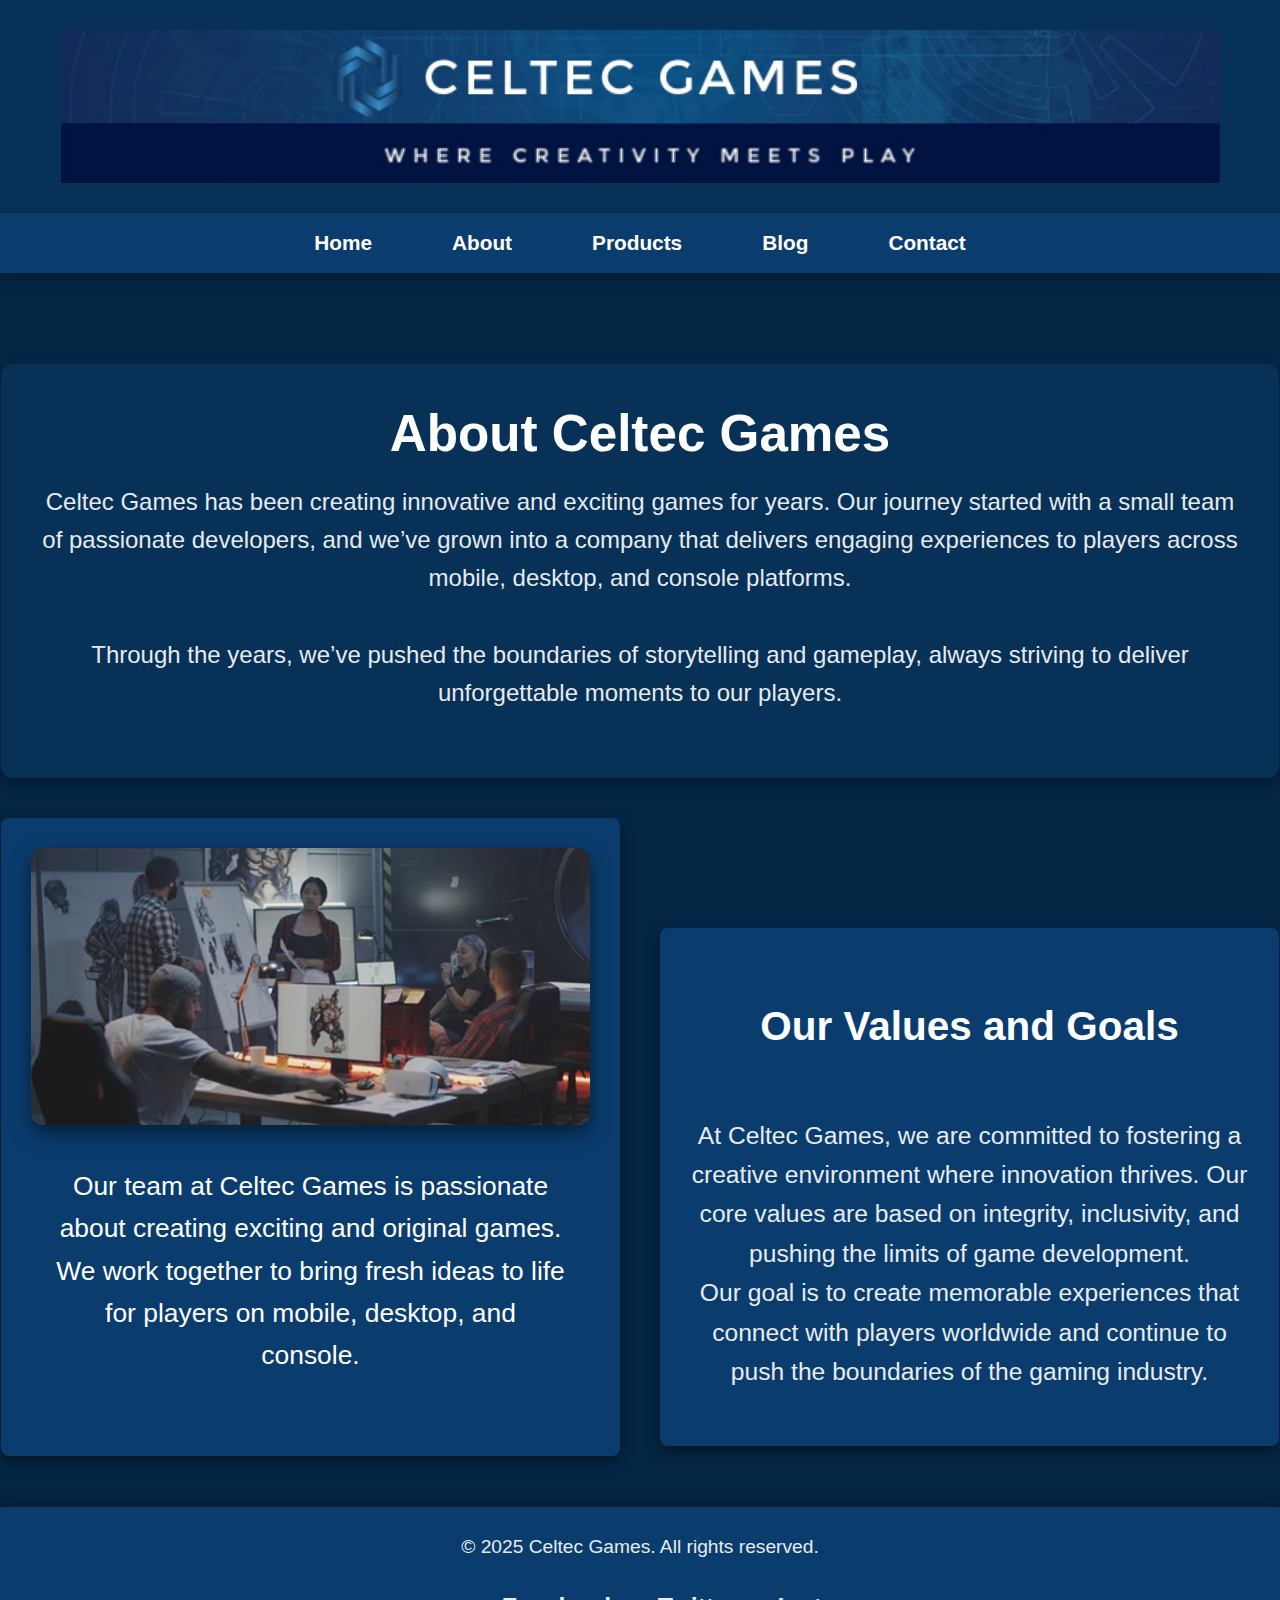
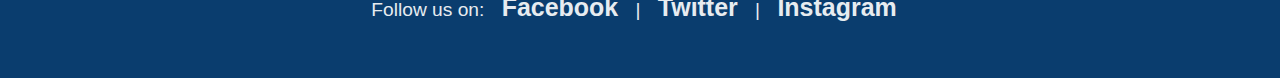
<file: U6_A2/about.htm>
<html>
<head>
    <meta charset="UTF-8">
    <meta name="viewport" content="width=device-width, initial-scale=1.0">
    <meta name="description" content="Learn about Celtec Games, our journey, and our values.">
    <title>About Us - Celtec Games</title>
    <link rel="stylesheet" href="styles.css">
</head>
<body class="about-page">

    <header class="banner">
        <img src="Assets/celtecbanner3.png" alt="Celtec Games Banner">
    </header>

    <nav class="nav-bar">
        <ul>
            <li><a href="index.htm">Home</a></li>
            <li><a href="about.htm" class="active">About</a></li>
            <li><a href="products.htm">Products</a></li>
            <li><a href="blog.htm">Blog</a></li>
            <li><a href="contact.htm">Contact</a></li>
        </ul>
    </nav>

    <div class="container">
        <section class="main-content">
            <h1>About Celtec Games</h1>
            <p>
                Celtec Games has been creating innovative and exciting games for years. Our journey started with a small team of passionate developers, and we’ve grown into a company that delivers engaging experiences to players across mobile, desktop, and console platforms.
                <br><br>
                Through the years, we’ve pushed the boundaries of storytelling and gameplay, always striving to deliver unforgettable moments to our players.
            </p>
        </section>

        <div class="content-wrapper">
            <div class="left-side">
                <div class="image-box">
                    <img src="Assets/celtecworkers3.png" alt="Image of the staff sharing ideas">
					<div class="additional-info2">
					<p>Our team at Celtec Games is passionate about creating exciting and original games. We work together to bring fresh ideas to life for players on mobile, desktop, and console.</p>
                </div>
				</div>
            </div>

            <div class="right-side">
                <div class="additional-info">
                    <h2>Our Values and Goals</h2>
                    <p>
                        At Celtec Games, we are committed to fostering a creative environment where innovation thrives. Our core values are based on integrity, inclusivity, and pushing the limits of game development.
                        <br>
                        Our goal is to create memorable experiences that connect with players worldwide and continue to push the boundaries of the gaming industry.
                    </p>
                </div>
            </div>
        </div>
    </div>

    <footer class="footer">
        <p>&copy; 2025 Celtec Games. All rights reserved.</p>
        <p class="social-links">
            Follow us on:
            <a href="https://www.facebook.com" target="_blank">Facebook</a> |
            <a href="https://www.twitter.com" target="_blank">Twitter</a> |
            <a href="https://www.instagram.com" target="_blank">Instagram</a>
        </p>
    </footer>

</body>
</html>
</file>
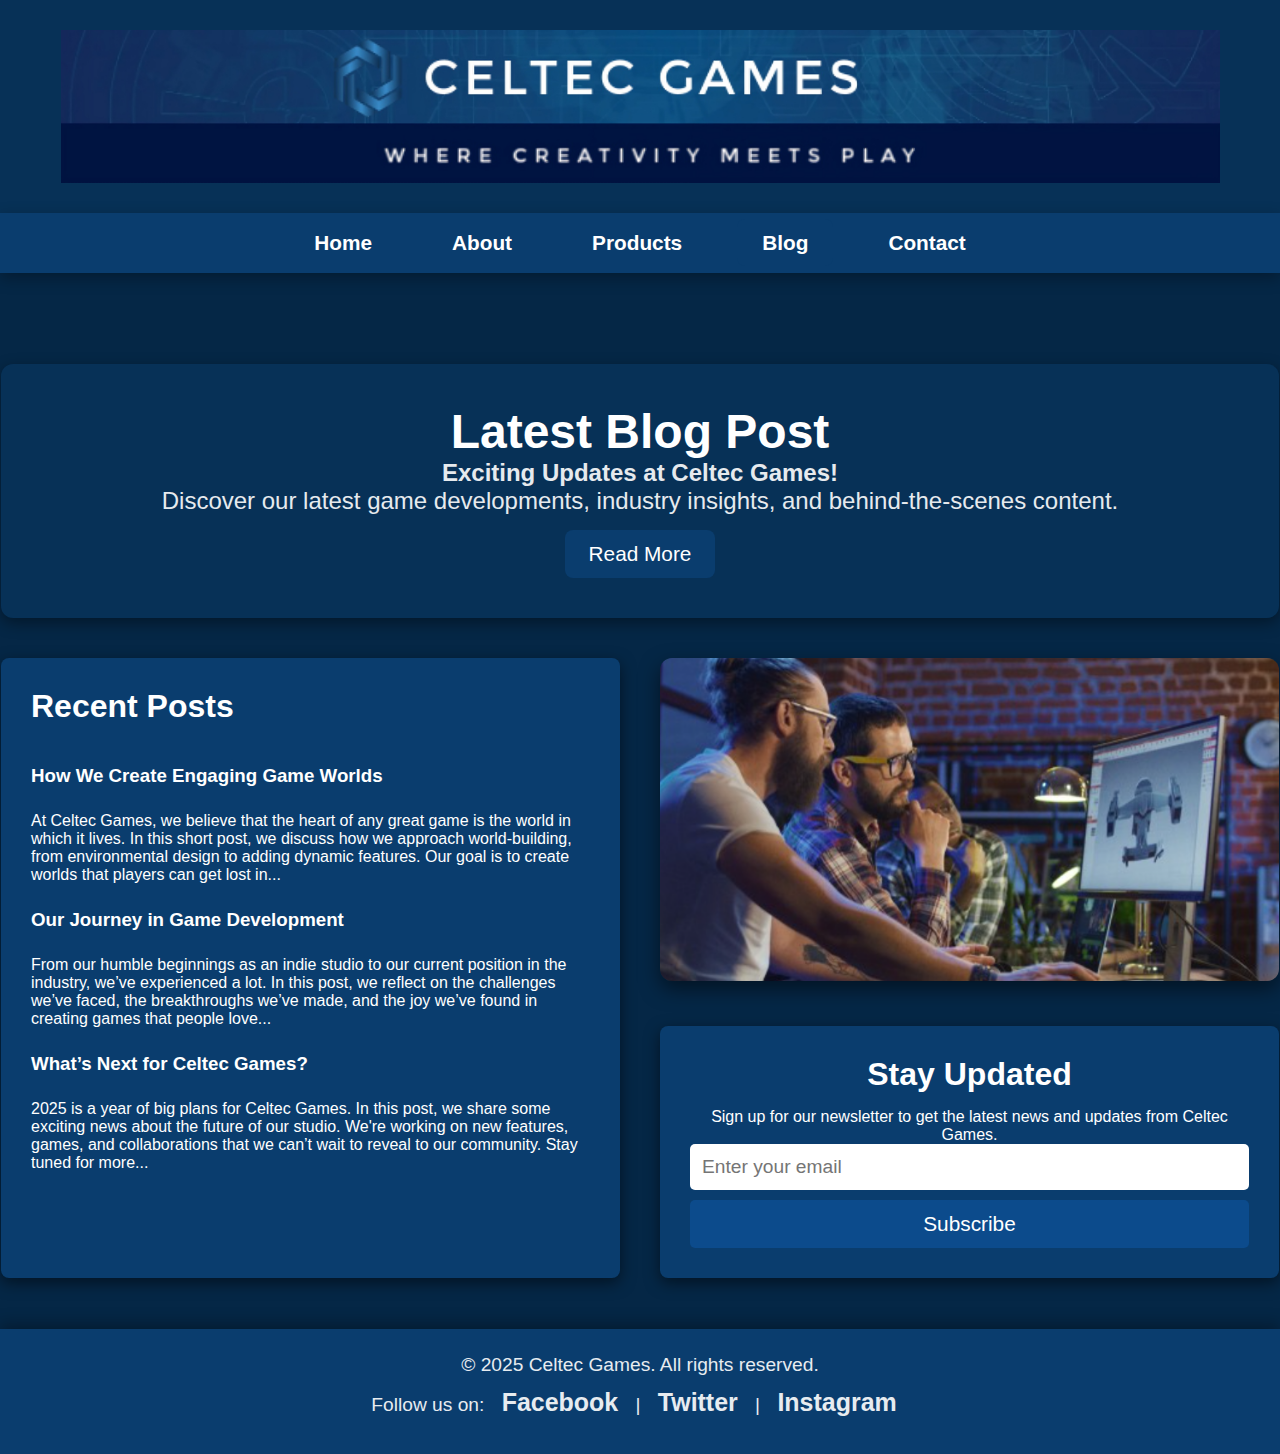
<file: U6_A2/blog.htm>
<html>
<head>
    <meta charset="UTF-8">
    <meta name="viewport" content="width=device-width, initial-scale=1.0">
    <meta name="description" content="Read the latest blog posts and updates from Celtec Games.">
    <title>Blog - Celtec Games</title>
    <link rel="stylesheet" href="styles.css">
</head>
<body class="blog-page">

    <header class="banner">
        <img src="Assets/celtecbanner3.png" alt="Celtec Games Banner">
    </header>

    <nav class="nav-bar">
        <ul>
            <li><a href="index.htm">Home</a></li>
            <li><a href="about.htm">About</a></li>
            <li><a href="products.htm">Products</a></li>
            <li><a href="blog.htm" class="active">Blog</a></li>
            <li><a href="contact.htm">Contact</a></li>
        </ul>
    </nav>

    <div class="container">
        <section class="featured-post">
            <h1>Latest Blog Post</h1>
            <p><strong>Exciting Updates at Celtec Games!</strong></p>
            <p>Discover our latest game developments, industry insights, and behind-the-scenes content.</p>
            <a href="latestblog.html" class="btn">Read More</a>
        </section>

        <div class="content-wrapper">
            <div class="left-side">
                <h2>Recent Posts</h2>
                <h3>How We Create Engaging Game Worlds</h3>
				<p>At Celtec Games, we believe that the heart of any great game is the world in which it lives. In this short post, we discuss how we approach world-building, from environmental design to adding dynamic features. Our goal is to create worlds that players can get lost in...</p>
				<h3>Our Journey in Game Development</h3>
				<p>From our humble beginnings as an indie studio to our current position in the industry, we’ve experienced a lot. In this post, we reflect on the challenges we’ve faced, the breakthroughs we’ve made, and the joy we’ve found in creating games that people love...</p>
				<h3>What’s Next for Celtec Games?</h3>
				<p>2025 is a year of big plans for Celtec Games. In this post, we share some exciting news about the future of our studio. We're working on new features, games, and collaborations that we can’t wait to reveal to our community. Stay tuned for more...</p>
            </div>

            <div class="right-side">
                <div class="image-box">
                    <img src="Assets/celtecworkers2.png" alt="Celtec workers image">
                </div>

                <div class="newsletter-signup">
                    <h2>Stay Updated</h2>
                    <p>Sign up for our newsletter to get the latest news and updates from Celtec Games.</p>
                    <form action="#" method="post">
                        <input type="email" placeholder="Enter your email" required>
                        <button type="submit">Subscribe</button>
                    </form>
                </div>
            </div>
        </div>
    </div>

    <footer class="footer">
        <p>&copy; 2025 Celtec Games. All rights reserved.</p>
        <p class="social-links">
            Follow us on:
            <a href="https://www.facebook.com" target="_blank">Facebook</a> |
            <a href="https://www.twitter.com" target="_blank">Twitter</a> |
            <a href="https://www.instagram.com" target="_blank">Instagram</a>
        </p>
    </footer>

</body>
</html>
</file>
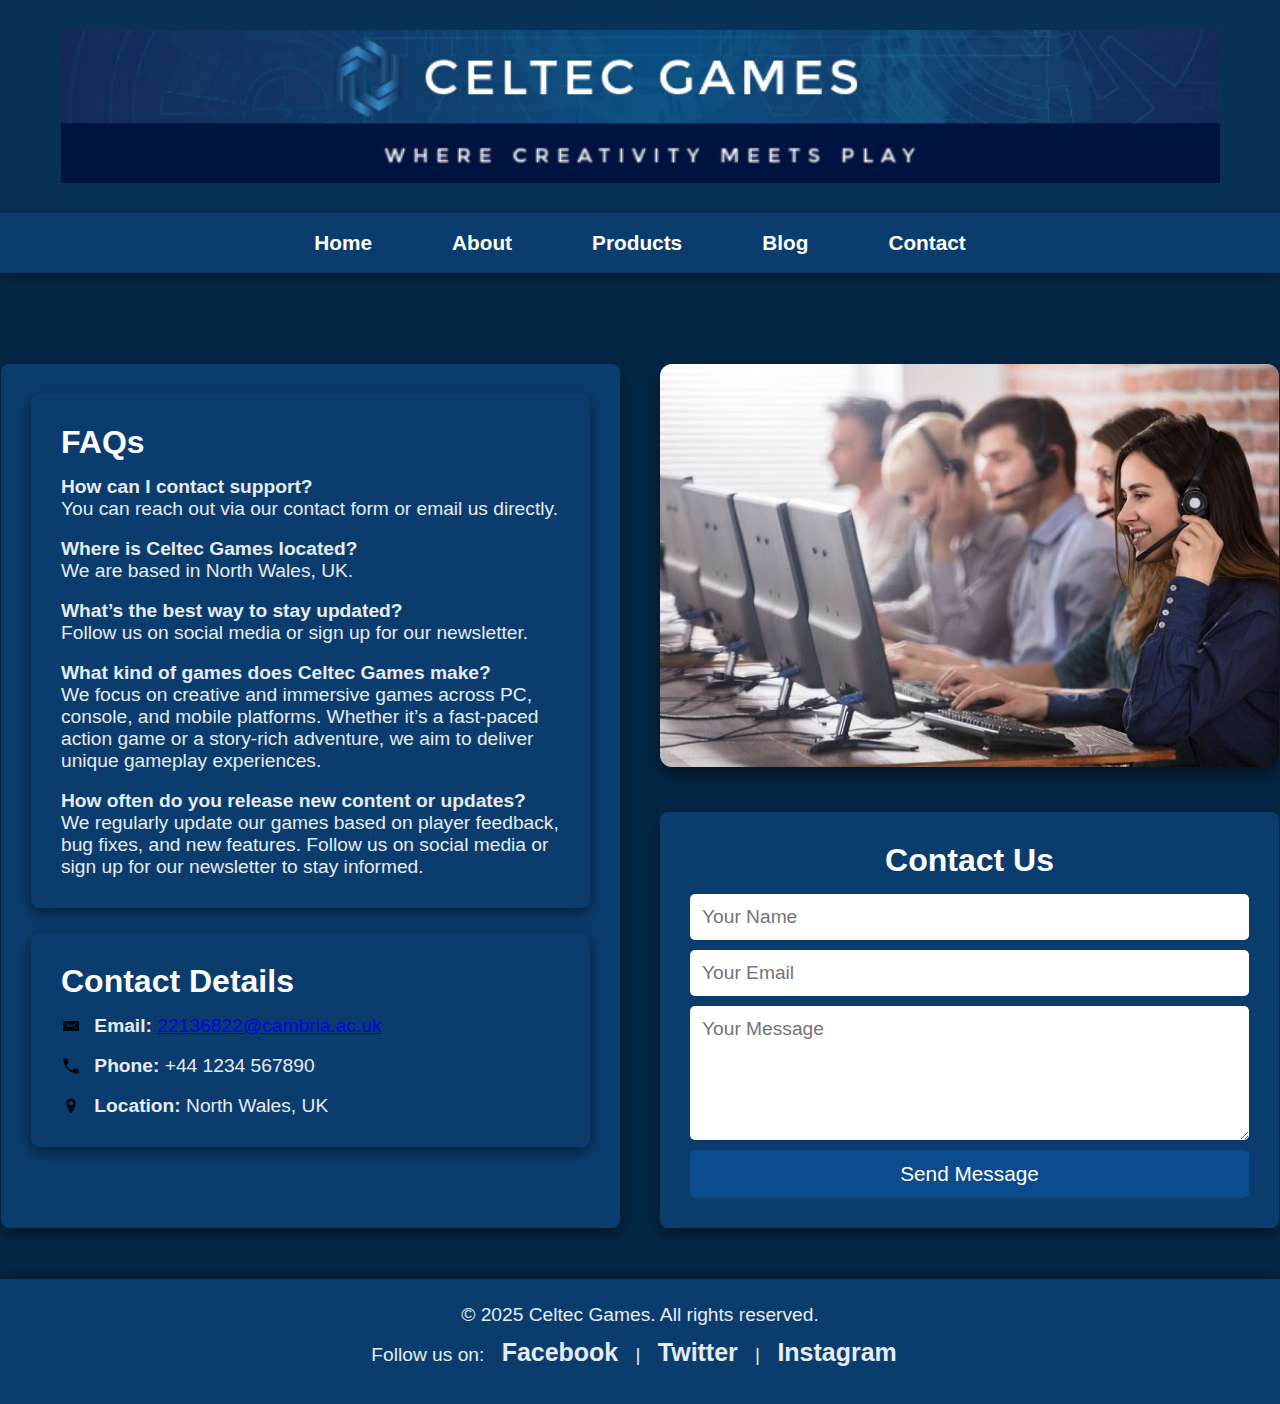
<file: U6_A2/contact.htm>
<html>
<head>
    <meta charset="UTF-8">
    <meta name="viewport" content="width=device-width, initial-scale=1.0">
    <meta name="description" content="Get in touch with Celtec Games. Contact us via email, phone, or our contact form.">
    <title>Contact - Celtec Games</title>
    <link rel="stylesheet" href="styles.css">
</head>
<body class="contact-page">

    <header class="banner">
        <img src="Assets/celtecbanner3.png" alt="Celtec Games Banner">
    </header>

    <nav class="nav-bar">
        <ul>
            <li><a href="index.htm">Home</a></li>
            <li><a href="about.htm">About</a></li>
            <li><a href="products.htm">Products</a></li>
            <li><a href="blog.htm">Blog</a></li>
            <li><a href="contact.htm" class="active">Contact</a></li>
        </ul>
    </nav>

    <div class="container">
        <div class="content-wrapper">

            <div class="left-side">
                <section class="faqs">
                    <h2>FAQs</h2>
                    <p><strong>How can I contact support?</strong></p>
                    <p>You can reach out via our contact form or email us directly.</p>
					<br>
                    <p><strong>Where is Celtec Games located?</strong></p>
                    <p>We are based in North Wales, UK.</p>
					<br>
                    <p><strong>What’s the best way to stay updated?</strong></p>
                    <p>Follow us on social media or sign up for our newsletter.</p>
					<br>
					<p><strong>What kind of games does Celtec Games make?</strong></p>
					<p>We focus on creative and immersive games across PC, console, and mobile platforms. Whether it’s a fast-paced action game or a story-rich adventure, we aim to deliver unique gameplay experiences.</p>
					<br>
					<p><strong>How often do you release new content or updates?</strong></p>
					<p>We regularly update our games based on player feedback, bug fixes, and new features. Follow us on social media or sign up for our newsletter to stay informed.</p>
                </section>

                <section class="contact-info">
                    <h2>Contact Details</h2>
                    <p><img src="Assets/emailicon.png" alt="Email icon"> <strong>Email:</strong> <a href="mailto:support@celtecgames.com">22136822@cambria.ac.uk</a></p>
					<br>
                    <p><img src="Assets/phoneicon.png" alt="Phone icon"> <strong>Phone:</strong> +44 1234 567890</p>
					<br>
                    <p><img src="Assets/locationicon.png" alt="Location icon"> <strong>Location:</strong> North Wales, UK</p>
                </section>
            </div>

            <div class="right-side">
                <div class="image-box">
                    <img src="Assets/celteccustomersupport.png" alt="Customer support image">
                </div>

                <div class="contact-form">
                    <h2>Contact Us</h2>
                    <form action="https://formspree.io/f/xblgpdwg" method="POST">
					<input type="text" name="name" placeholder="Your Name" required>
					<input type="email" name="email" placeholder="Your Email" required>
					<textarea name="message" placeholder="Your Message" rows="5" required></textarea>
					<button type="submit">Send Message</button>
					</form>
                </div>
            </div>
        </div>
    </div>

    <footer class="footer">
        <p>&copy; 2025 Celtec Games. All rights reserved.</p>
        <p class="social-links">
            Follow us on:
            <a href="https://www.facebook.com" target="_blank">Facebook</a> |
            <a href="https://www.twitter.com" target="_blank">Twitter</a> |
            <a href="https://www.instagram.com" target="_blank">Instagram</a>
        </p>
    </footer>

</body>
</html>
</file>
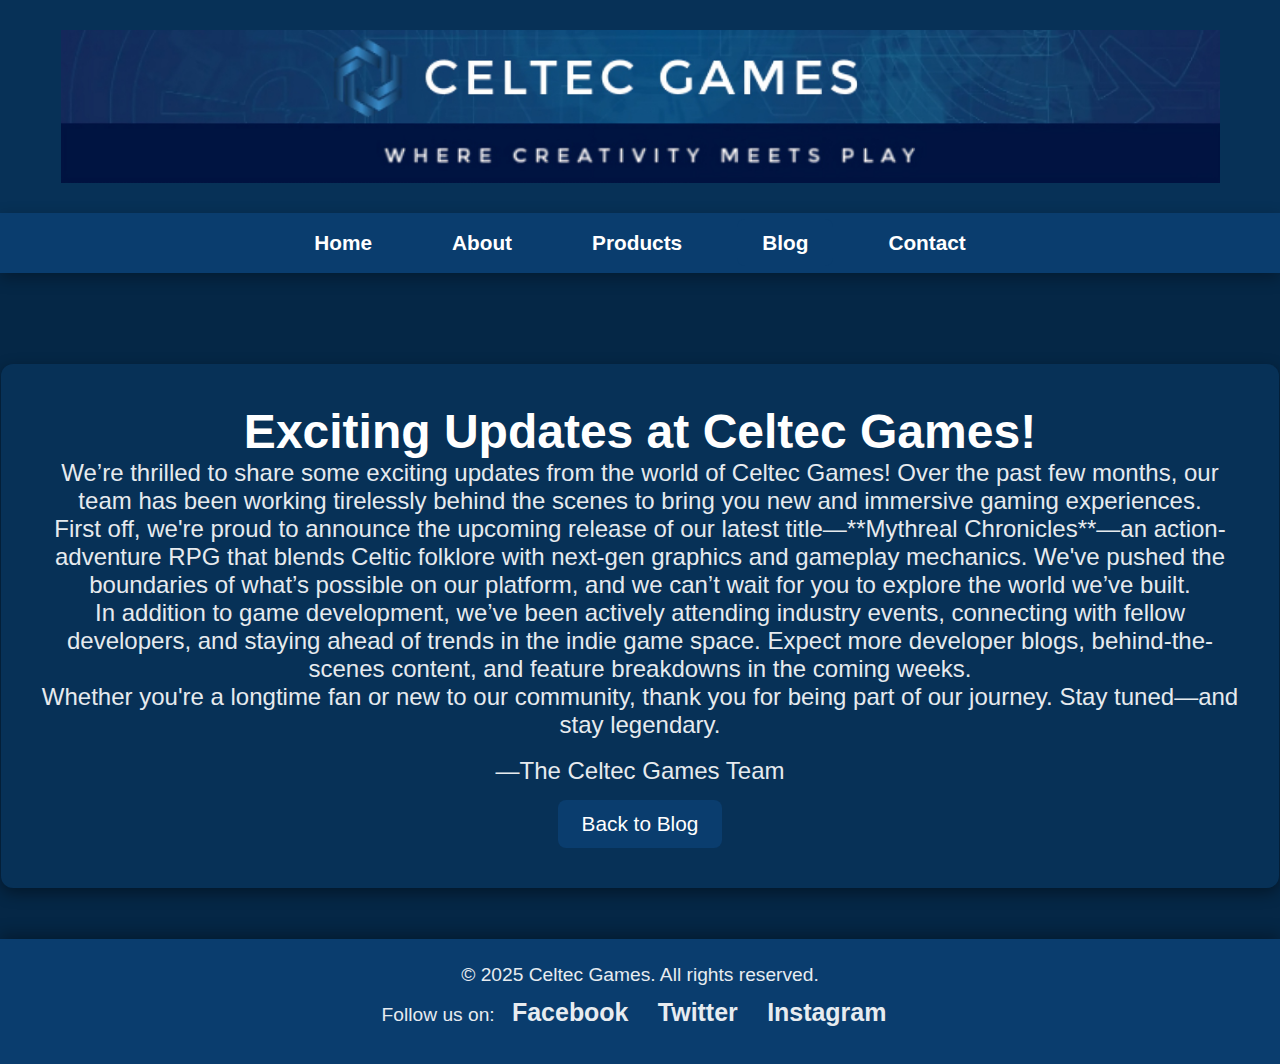
<file: U6_A2/latestblog.html>
<html>
<head>
	<meta charset="UTF-8">
	<meta name="viewport" content="width=device-width, initial-scale=1.0">
	<title>Exciting Updates at Celtec Games | Blog</title>
	<link rel="stylesheet" href="styles.css">
</head>
<body class="blog-page">
  <div class="banner">
    <img src="Assets/celtecbanner3.png" alt="Celtec Games Banner">
  </div>

  <nav class="nav-bar">
    <ul>
      <li><a href="index.htm">Home</a></li>
      <li><a href="about.htm">About</a></li>
      <li><a href="products.htm">Products</a></li>
      <li><a href="blog.htm" class="active">Blog</a></li>
      <li><a href="contact.htm">Contact</a></li>
    </ul>
  </nav>

  <div class="container">
    <div class="featured-post">
      <h1>Exciting Updates at Celtec Games!</h1>
      <p>
        We’re thrilled to share some exciting updates from the world of Celtec Games! Over the past few months, our team has been working tirelessly behind the scenes to bring you new and immersive gaming experiences.
      </p>
      <p>
        First off, we're proud to announce the upcoming release of our latest title—**Mythreal Chronicles**—an action-adventure RPG that blends Celtic folklore with next-gen graphics and gameplay mechanics. We've pushed the boundaries of what’s possible on our platform, and we can’t wait for you to explore the world we’ve built.
      </p>
      <p>
        In addition to game development, we’ve been actively attending industry events, connecting with fellow developers, and staying ahead of trends in the indie game space. Expect more developer blogs, behind-the-scenes content, and feature breakdowns in the coming weeks.
      </p>
      <p>
        Whether you're a longtime fan or new to our community, thank you for being part of our journey. Stay tuned—and stay legendary.
      </p>
	  <br>
      <p>
        —The Celtec Games Team
      </p>
      <a href="blog.htm" class="btn">Back to Blog</a>
    </div>
  </div>

  <footer class="footer">
        <p>&copy; 2025 Celtec Games. All rights reserved.</p>
        <p class="social-links">
            Follow us on:
            <a href="https://www.facebook.com" target="_blank">Facebook</a>
            <a href="https://www.twitter.com" target="_blank">Twitter</a>
            <a href="https://www.instagram.com" target="_blank">Instagram</a>
        </p>
    </footer>
</body>
</html>
</file>
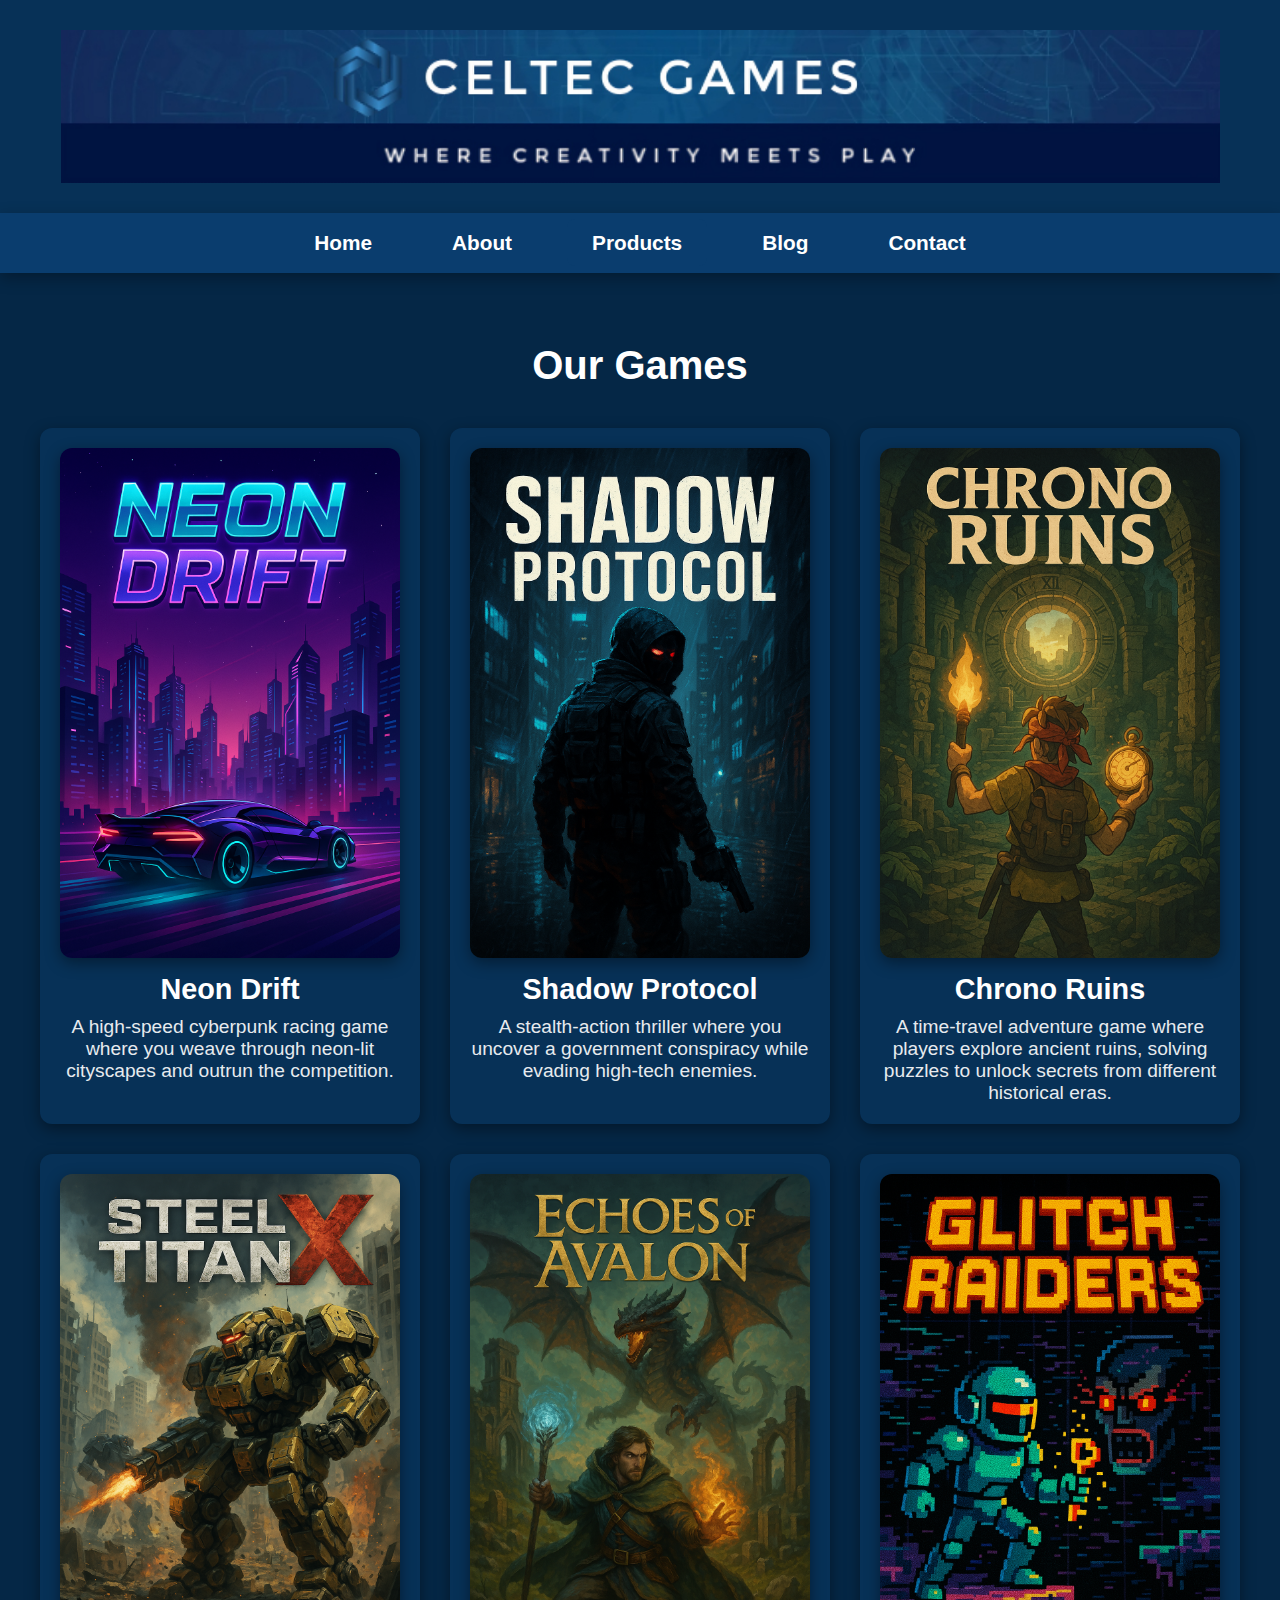
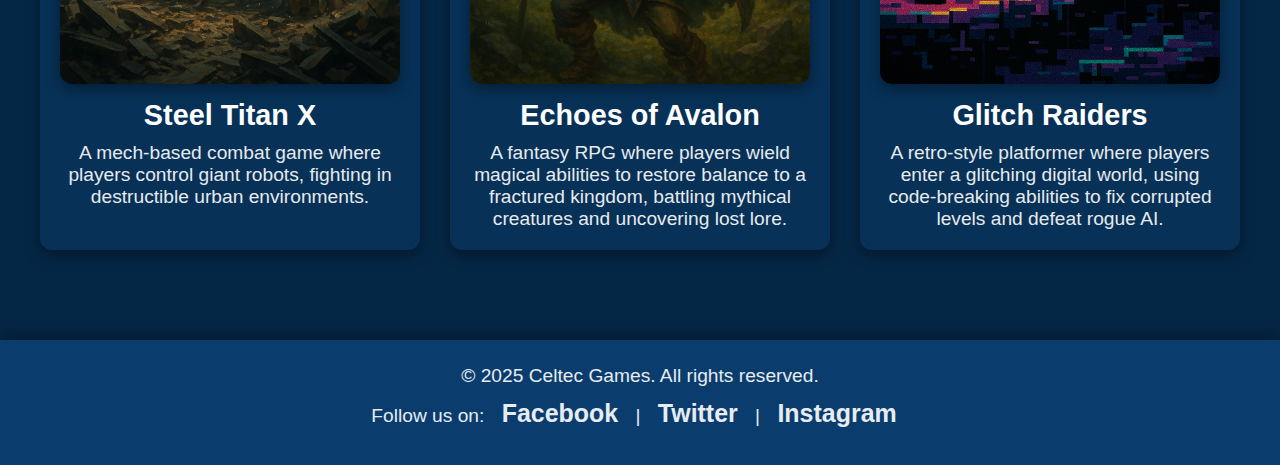
<file: U6_A2/products.htm>
<html>
<head>
    <meta charset="UTF-8">
    <meta name="viewport" content="width=device-width, initial-scale=1.0">
    <meta name="description" content="Explore our latest games and updates.">
    <title>Products - Celtec Games</title>
    <link rel="stylesheet" href="styles.css">
</head>
<body class="products-page">

    <header class="banner">
        <img src="Assets/celtecbanner3.png" alt="Celtec Games Banner">
    </header>

    <nav class="nav-bar">
        <ul>
            <li><a href="index.htm">Home</a></li>
            <li><a href="about.htm">About</a></li>
            <li><a href="products.htm" class="active">Products</a></li>
            <li><a href="blog.htm">Blog</a></li>
            <li><a href="contact.htm">Contact</a></li>
        </ul>
    </nav>

    <section class="products-container">
        <h1>Our Games</h1>

        <div class="products-grid">
            <div class="product-item">
                <img src="Assets/neondrift.png" alt="Neon Drift Image">
                <h2>Neon Drift</h2>
                <p>A high-speed cyberpunk racing game where you weave through neon-lit cityscapes and outrun the competition.</p>
            </div>
            <div class="product-item">
                <img src="Assets/shadowprotocol.png" alt="Shadow Protocol Image">
                <h2>Shadow Protocol</h2>
                <p>A stealth-action thriller where you uncover a government conspiracy while evading high-tech enemies.</p>
            </div>
            <div class="product-item">
                <img src="Assets/chronoruins.png" alt="Chrono Ruins Image">
                <h2>Chrono Ruins</h2>
                <p>A time-travel adventure game where players explore ancient ruins, solving puzzles to unlock secrets from different historical eras.</p>
            </div>
            <div class="product-item">
                <img src="Assets/steeltitanx.png" alt="Steel Titan X Image">
                <h2>Steel Titan X</h2>
                <p>A mech-based combat game where players control giant robots, fighting in destructible urban environments.</p>
            </div>
            <div class="product-item">
                <img src="Assets/echoesofavalon.png" alt="Echoes of Avalon Image">
                <h2>Echoes of Avalon</h2>
                <p>A fantasy RPG where players wield magical abilities to restore balance to a fractured kingdom, battling mythical creatures and uncovering lost lore.</p>
            </div>
            <div class="product-item">
                <img src="Assets/glitchraiders.png" alt="Glitch Raiders Image">
                <h2>Glitch Raiders</h2>
                <p>A retro-style platformer where players enter a glitching digital world, using code-breaking abilities to fix corrupted levels and defeat rogue AI.</p>
            </div>
        </div>
    </section>

    <footer class="footer">
        <p>&copy; 2025 Celtec Games. All rights reserved.</p>
        <p class="social-links">
            Follow us on:
            <a href="https://www.facebook.com" target="_blank">Facebook</a> |
            <a href="https://www.twitter.com" target="_blank">Twitter</a> |
            <a href="https://www.instagram.com" target="_blank">Instagram</a>
        </p>
    </footer>

</body>
</html>
</file>
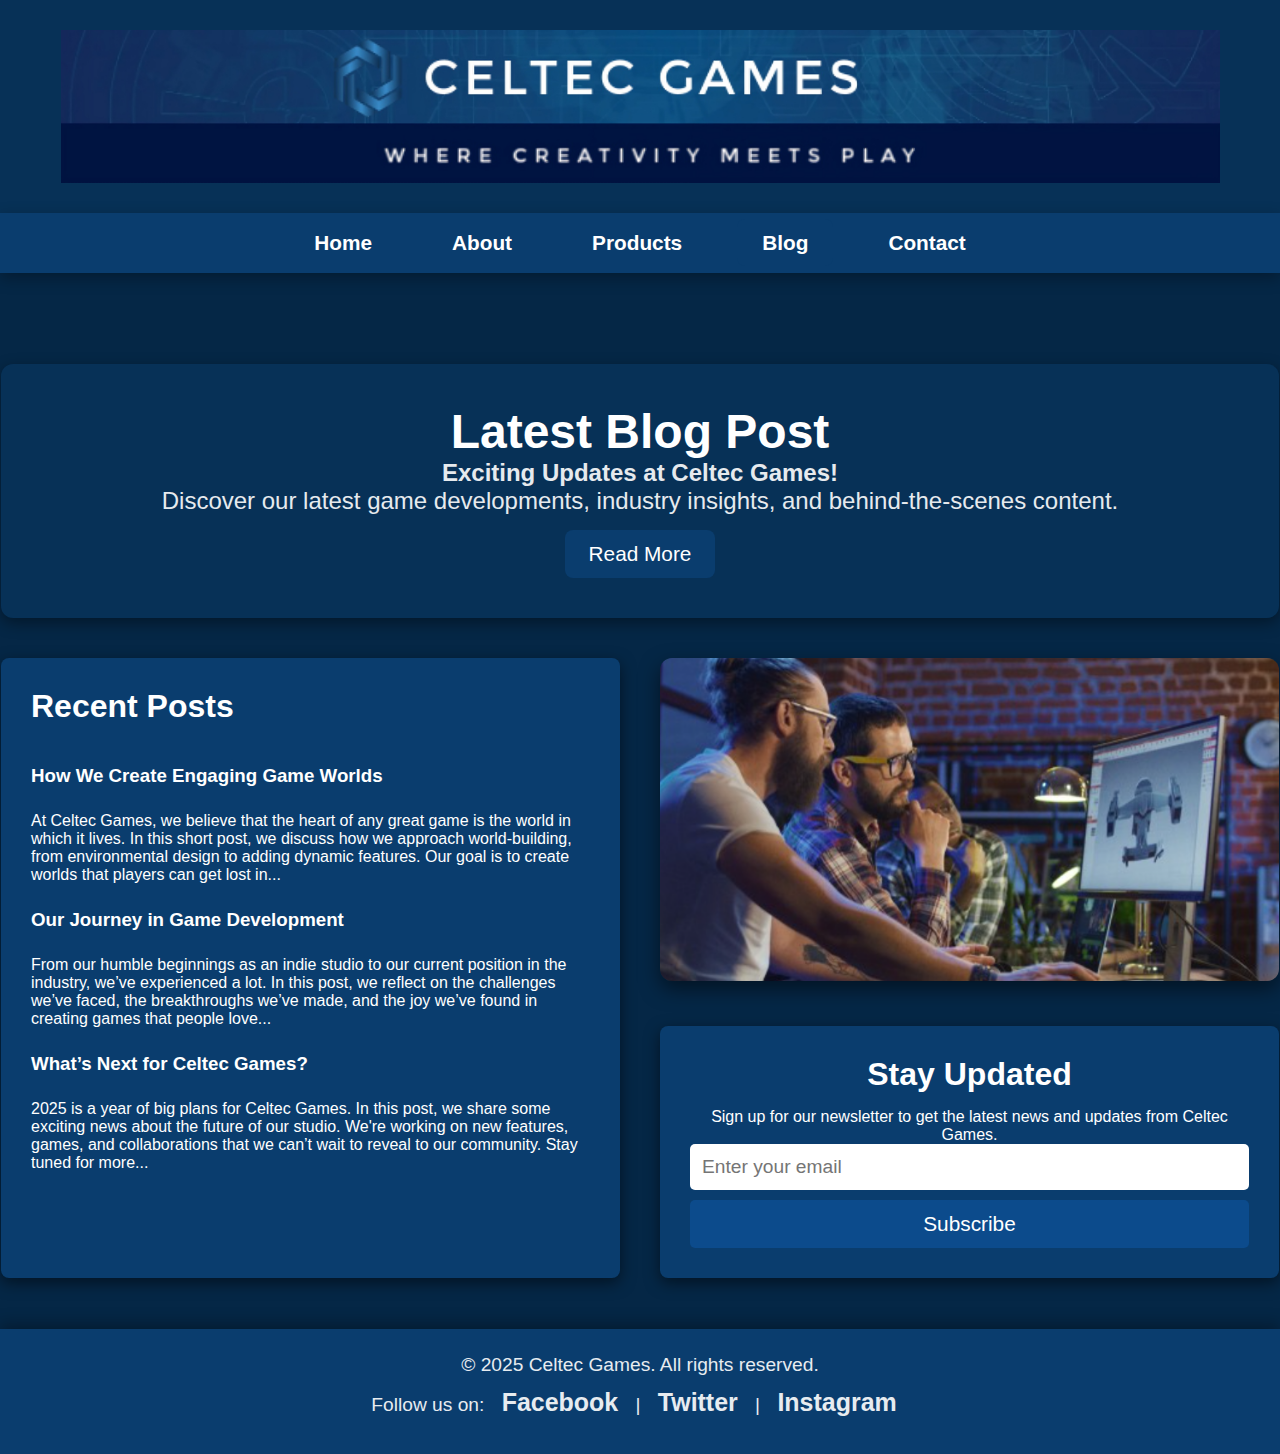
<file: U6_A2/U6_A2/blog.htm>
<html>
<head>
    <meta charset="UTF-8">
    <meta name="viewport" content="width=device-width, initial-scale=1.0">
    <meta name="description" content="Read the latest blog posts and updates from Celtec Games.">
    <title>Blog - Celtec Games</title>
    <link rel="stylesheet" href="styles.css">
</head>
<body class="blog-page">

    <header class="banner">
        <img src="Assets/celtecbanner3.png" alt="Celtec Games Banner">
    </header>

    <nav class="nav-bar">
        <ul>
            <li><a href="index.htm">Home</a></li>
            <li><a href="about.htm">About</a></li>
            <li><a href="products.htm">Products</a></li>
            <li><a href="blog.htm" class="active">Blog</a></li>
            <li><a href="contact.htm">Contact</a></li>
        </ul>
    </nav>

    <div class="container">
        <section class="featured-post">
            <h1>Latest Blog Post</h1>
            <p><strong>Exciting Updates at Celtec Games!</strong></p>
            <p>Discover our latest game developments, industry insights, and behind-the-scenes content.</p>
            <a href="latestblog.html" class="btn">Read More</a>
        </section>

        <div class="content-wrapper">
            <div class="left-side">
                <h2>Recent Posts</h2>
                <h3>How We Create Engaging Game Worlds</h3>
				<p>At Celtec Games, we believe that the heart of any great game is the world in which it lives. In this short post, we discuss how we approach world-building, from environmental design to adding dynamic features. Our goal is to create worlds that players can get lost in...</p>
				<h3>Our Journey in Game Development</h3>
				<p>From our humble beginnings as an indie studio to our current position in the industry, we’ve experienced a lot. In this post, we reflect on the challenges we’ve faced, the breakthroughs we’ve made, and the joy we’ve found in creating games that people love...</p>
				<h3>What’s Next for Celtec Games?</h3>
				<p>2025 is a year of big plans for Celtec Games. In this post, we share some exciting news about the future of our studio. We're working on new features, games, and collaborations that we can’t wait to reveal to our community. Stay tuned for more...</p>
            </div>

            <div class="right-side">
                <div class="image-box">
                    <img src="Assets/celtecworkers2.png" alt="Celtec workers image">
                </div>

                <div class="newsletter-signup">
                    <h2>Stay Updated</h2>
                    <p>Sign up for our newsletter to get the latest news and updates from Celtec Games.</p>
						<form onsubmit="sendEmail(); return false;">
						  <input type="email" id="userEmail" placeholder="Enter your email" required>
						  <button type="submit">Subscribe</button>
						</form>

						<script>
						  function sendEmail() {
							const email = document.getElementById("userEmail").value;
							if (email) {
							  window.location.href = `mailto:subscribe@celtecgames.com?subject=Subscribe&body=Please subscribe: ${email}`;
							} else {
							  alert("Please enter your email.");
							}
						  }
						</script>
                </div>
            </div>
        </div>
    </div>

    <footer class="footer">
        <p>&copy; 2025 Celtec Games. All rights reserved.</p>
        <p class="social-links">
            Follow us on:
            <a href="https://www.facebook.com" target="_blank">Facebook</a> |
            <a href="https://www.twitter.com" target="_blank">Twitter</a> |
            <a href="https://www.instagram.com" target="_blank">Instagram</a>
        </p>
    </footer>

</body>
</html>
</file>
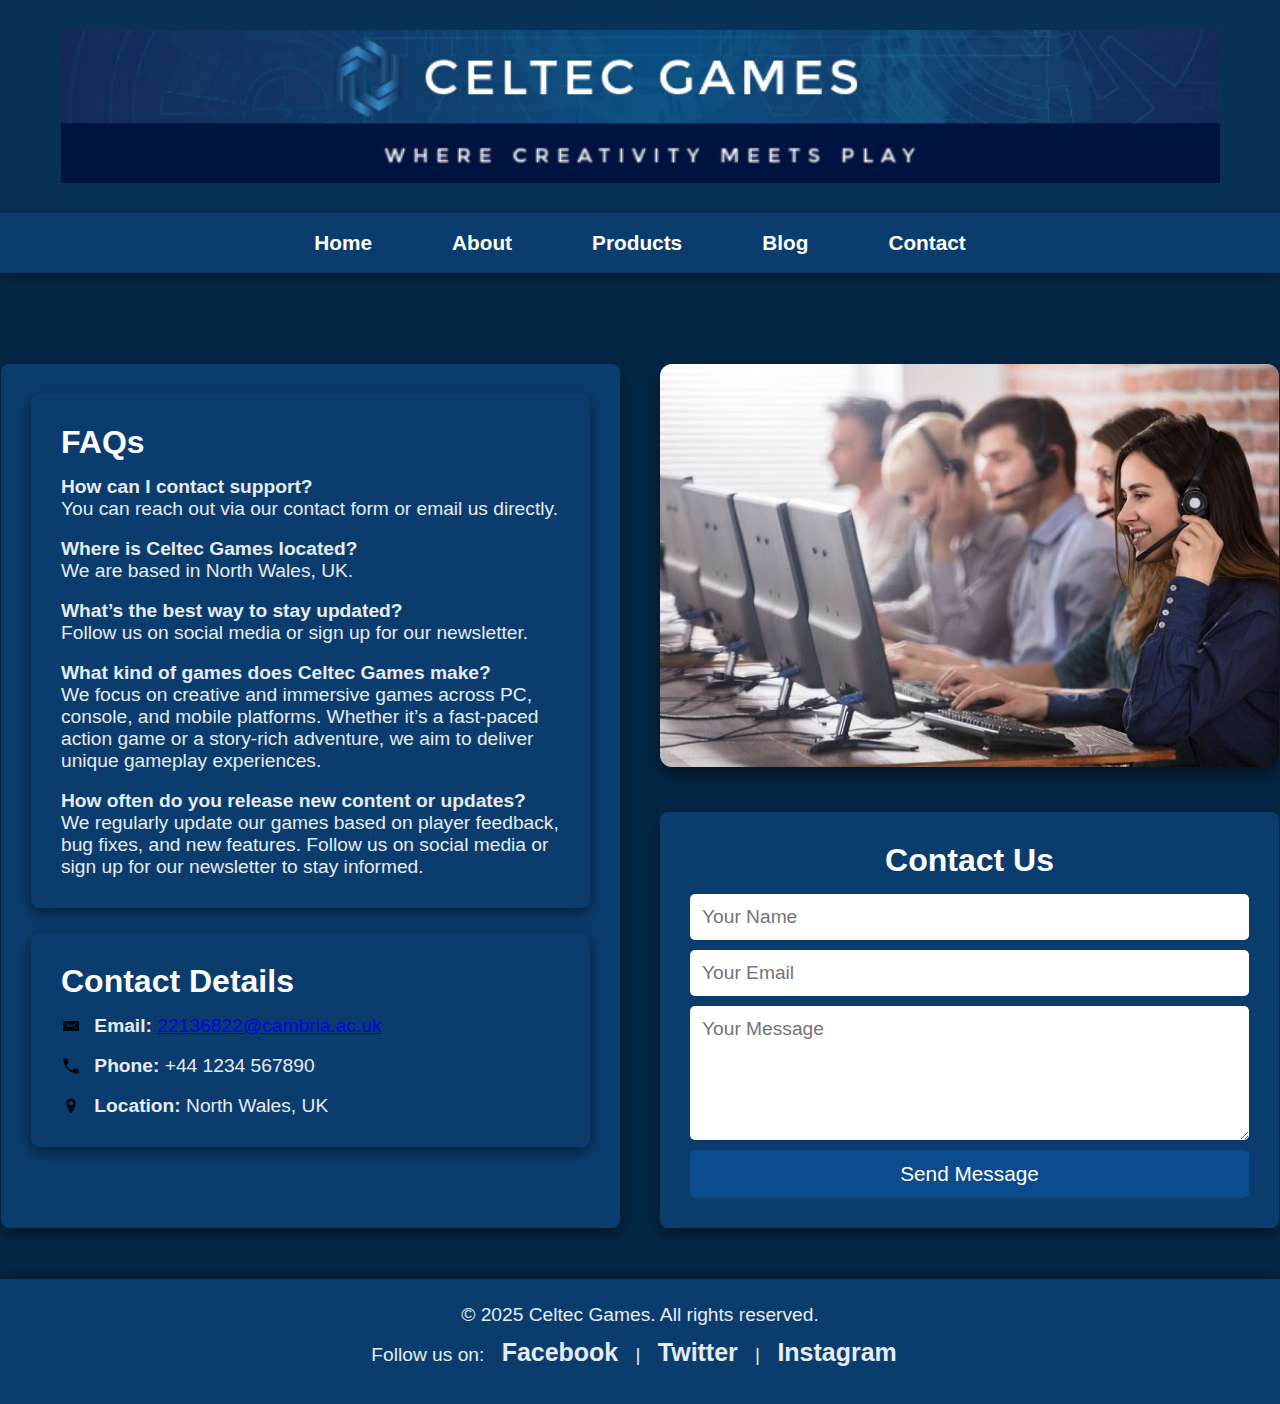
<file: U6_A2/U6_A2/contact.htm>
<html>
<head>
    <meta charset="UTF-8">
    <meta name="viewport" content="width=device-width, initial-scale=1.0">
    <meta name="description" content="Get in touch with Celtec Games. Contact us via email, phone, or our contact form.">
    <title>Contact - Celtec Games</title>
    <link rel="stylesheet" href="styles.css">
</head>
<body class="contact-page">

    <header class="banner">
        <img src="Assets/celtecbanner3.png" alt="Celtec Games Banner">
    </header>

    <nav class="nav-bar">
        <ul>
            <li><a href="index.htm">Home</a></li>
            <li><a href="about.htm">About</a></li>
            <li><a href="products.htm">Products</a></li>
            <li><a href="blog.htm">Blog</a></li>
            <li><a href="contact.htm" class="active">Contact</a></li>
        </ul>
    </nav>

    <div class="container">
        <div class="content-wrapper">

            <div class="left-side">
                <section class="faqs">
                    <h2>FAQs</h2>
                    <p><strong>How can I contact support?</strong></p>
                    <p>You can reach out via our contact form or email us directly.</p>
					<br>
                    <p><strong>Where is Celtec Games located?</strong></p>
                    <p>We are based in North Wales, UK.</p>
					<br>
                    <p><strong>What’s the best way to stay updated?</strong></p>
                    <p>Follow us on social media or sign up for our newsletter.</p>
					<br>
					<p><strong>What kind of games does Celtec Games make?</strong></p>
					<p>We focus on creative and immersive games across PC, console, and mobile platforms. Whether it’s a fast-paced action game or a story-rich adventure, we aim to deliver unique gameplay experiences.</p>
					<br>
					<p><strong>How often do you release new content or updates?</strong></p>
					<p>We regularly update our games based on player feedback, bug fixes, and new features. Follow us on social media or sign up for our newsletter to stay informed.</p>
                </section>

                <section class="contact-info">
                    <h2>Contact Details</h2>
                    <p><img src="Assets/emailicon.png" alt="Email icon"> <strong>Email:</strong> <a href="mailto:support@celtecgames.com">22136822@cambria.ac.uk</a></p>
					<br>
                    <p><img src="Assets/phoneicon.png" alt="Phone icon"> <strong>Phone:</strong> +44 1234 567890</p>
					<br>
                    <p><img src="Assets/locationicon.png" alt="Location icon"> <strong>Location:</strong> North Wales, UK</p>
                </section>
            </div>

            <div class="right-side">
                <div class="image-box">
                    <img src="Assets/celteccustomersupport.png" alt="Customer support image">
                </div>

                <div class="contact-form">
                    <h2>Contact Us</h2>
                    <form action="https://formspree.io/f/xblgpdwg" method="POST" target="_blank">
					  <input type="text" name="name" placeholder="Your Name" required>
					  <input type="email" name="email" placeholder="Your Email" required>
					  <textarea name="message" placeholder="Your Message" rows="5" required></textarea>
					  <button type="submit">Send Message</button>
					</form>

                </div>
            </div>
        </div>
    </div>

    <footer class="footer">
        <p>&copy; 2025 Celtec Games. All rights reserved.</p>
        <p class="social-links">
            Follow us on:
            <a href="https://www.facebook.com" target="_blank">Facebook</a> |
            <a href="https://www.twitter.com" target="_blank">Twitter</a> |
            <a href="https://www.instagram.com" target="_blank">Instagram</a>
        </p>
    </footer>

</body>
</html>
</file>
<file: U6_A2/styles.css>
* {
    margin: 0;
    padding: 0;
    box-sizing: border-box;
    font-family: 'Inter', sans-serif;
}

body {
    background-color: #052746;
    color: #ffffff;
}

.banner {
    display: flex;
    justify-content: center;
    padding: 30px;
    background-color: #073157;
    box-shadow: 0 5px 15px rgba(0, 0, 0, 0.3);
}

.banner img {
    max-width: 95%;
    height: auto;
}

.nav-bar {
    background: #0A3D6E;
    padding: 18px 0;
    box-shadow: 0 5px 15px rgba(0, 0, 0, 0.3);
}

.nav-bar ul {
    list-style: none;
    display: flex;
    justify-content: center;
    gap: 30px;
}

.nav-bar a {
    color: #ffffff;
    text-decoration: none;
    padding: 12px 25px;
    font-size: 1.3em;
    font-weight: 600;
    transition: 0.3s;
    border-radius: 8px;
}

.nav-bar a:hover, .nav-bar a.active {
    background: #0A3D6E;
}

.container {
    max-width: 1400px;
    margin: 50px auto;
    padding: 1px;
}

.content-wrapper {
    display: grid;
    grid-template-columns: 1fr 1fr;
    gap: 40px;
    margin-top: 30px;
}

.left-side {
    display: flex;
    flex-direction: column;
    gap: 25px;
}

.image-box img {
    width: 100%;
    border-radius: 12px;
    box-shadow: 0 8px 20px rgba(0, 0, 0, 0.5);
}

.additional-info {
    background: #073157;
    padding: 25px;
    border-radius: 8px;
    font-size: 1.1em;
    box-shadow: 0 5px 15px rgba(0, 0, 0, 0.4);
	margin-top: 110px;
	line-height: 3.4;
	text-align: center;
}

.additional-info2 {
    padding: 25px;
    border-radius: 8px;
    font-size: 1.1em;
	margin-top: 15px;
	text-align: center;
}

.right-side {
    display: flex;
    flex-direction: column;
    gap: 25px;
}

.main-content h1 {
    font-size: 3.2em;
    margin-bottom: 20px;
    color: #ffffff;
}

.main-content p {
    font-size: 1.5em;
    margin-bottom: 25px;
    line-height: 1.6;
    opacity: 0.9;
}

.cta-button {
    display: inline-block;
    background: #0A3D6E;
    color: #ffffff;
    padding: 15px 35px;
    border-radius: 8px;
    font-size: 1.3em;
    text-decoration: none;
    font-weight: 600;
    box-shadow: 0 5px 15px rgba(0, 0, 0, 0.4);
    transition: 0.3s;
}

.cta-button:hover {
    background: #073157;
}

.video-box h2 {
    font-size: 2.3em;
    margin-bottom: 20px;
    color: #ffffff;
}

.video-box video {
    width: 100%;
    height: auto;
    border-radius: 12px;
    box-shadow: 0 8px 20px rgba(0, 0, 0, 0.5);
}

.footer {
    background: #0A3D6E;
    padding: 25px 20px;
    margin-top: 50px;
    text-align: center;
    box-shadow: 0 -5px 15px rgba(0, 0, 0, 0.3);
    color: white;
}

.footer p {
    margin-bottom: 12px;
    font-size: 1.2em !important;
    opacity: 0.9;
}

.footer * {
    margin: 0;
    padding: 0;
}

.social-links {
    margin-top: 10px;
}

.social-links a {
    color: #ffffff;
    text-decoration: none;
    margin: 0 12px;
    font-weight: 600;
    font-size: 1.3em;
    transition: color 0.3s;
}

.social-links a:hover {
    color: #a9c4e2;
}


@media (max-width: 768px) {
    .content-wrapper {
        grid-template-columns: 1fr;
    }

    .main-content, .video-box {
        text-align: center;
    }

    .nav-bar ul {
        flex-direction: column;
        gap: 15px;
    }

    .nav-bar a {
        padding: 10px 20px;
        font-size: 1.2em;
    }

    .banner {
        padding: 20px;
    }
}



.about-page .main-content {
    background-color: #073157;
    padding: 40px;
    border-radius: 12px;
    box-shadow: 0 5px 15px rgba(0, 0, 0, 0.4);
    margin-top: 40px;
    text-align: center;
}

.about-page h1 {
    font-size: 3.2em;
    margin-bottom: 20px;
    color: #ffffff;
}

.about-page p {
    font-size: 1.5em;
    line-height: 1.6;
    margin-bottom: 25px;
}

.content-wrapper {
    display: grid;
    grid-template-columns: 1fr 1fr;
    gap: 40px;
    margin-top: 40px;
}

.image-box img {
    width: 100%;
    border-radius: 12px;
    box-shadow: 0 8px 20px rgba(0, 0, 0, 0.5);
}

.additional-info {
    background: #0A3D6E;
    padding: 30px;
    border-radius: 8px;
    box-shadow: 0 5px 15px rgba(0, 0, 0, 0.5);
}

.additional-info h2 {
    font-size: 2.3em;
    margin-bottom: 20px;
    color: #ffffff;
}

.additional-info p {
    font-size: 1.4em;
    line-height: 1.6;
    opacity: 0.9;
}

@media (max-width: 768px) {
    .content-wrapper {
        grid-template-columns: 1fr;
    }

    .about-page .main-content {
        text-align: center;
    }
}

.products-container {
    max-width: 1400px;
    margin: 50px auto;
    padding: 20px;
    text-align: center;
}

.products-container h1 {
    font-size: 2.5em;
    margin-bottom: 20px;
}

.products-grid {
    display: grid;
    grid-template-columns: repeat(3, 1fr);
    gap: 30px;
    justify-content: center;
    padding: 20px;
}

.product-item {
    background: #073157;
    padding: 20px;
    border-radius: 12px;
    box-shadow: 0 5px 15px rgba(0, 0, 0, 0.4);
    text-align: center;
    transition: transform 0.3s ease-in-out;
}

.product-item:hover {
    transform: scale(1.05);
}

.product-item img {
    width: 100%;
    height: auto;
    border-radius: 12px;
    box-shadow: 0 5px 15px rgba(0, 0, 0, 0.4);
}

.product-item h2 {
    font-size: 1.8em;
    margin-top: 15px;
}

.product-item p {
    font-size: 1.2em;
    margin-top: 10px;
    opacity: 0.9;
}

@media (max-width: 768px) {
    .products-grid {
        grid-template-columns: 1fr;
    }
}

.blog-page .featured-post {
    background-color: #073157;
    padding: 40px;
    border-radius: 12px;
    box-shadow: 0 5px 15px rgba(0, 0, 0, 0.4);
    text-align: center;
    margin-top: 40px;
}

.blog-page .featured-post h1 {
    font-size: 3em;
    color: #ffffff;
}

.blog-page .featured-post p {
    font-size: 1.5em;
    opacity: 0.9;
}

.blog-page .btn {
    display: inline-block;
    padding: 12px 24px;
    background: #0A3D6E;
    color: white;
    text-decoration: none;
    font-size: 1.3em;
    border-radius: 8px;
    margin-top: 15px;
}

.blog-page .btn:hover {
    background: #0C4B8C;
}

.content-wrapper {
    display: grid;
    grid-template-columns: 1fr 1fr;
    gap: 40px;
    margin-top: 40px;
}

.left-side {
    background: #0A3D6E;
    padding: 30px;
    border-radius: 8px;
    box-shadow: 0 5px 15px rgba(0, 0, 0, 0.5);
}

.left-side h2 {
    font-size: 2em;
    color: white;
    margin-bottom: 15px;
}

.blog-list {
    list-style: none;
    padding: 0;
}

.blog-list li {
    margin-bottom: 12px;
}

.blog-list a {
    font-size: 1.3em;
    color: white;
    text-decoration: none;
}

.blog-list a:hover {
    text-decoration: underline;
}

.image-box img {
    width: 100%;
    border-radius: 12px;
    box-shadow: 0 8px 20px rgba(0, 0, 0, 0.5);
}

.newsletter-signup {
    background: #0A3D6E;
    padding: 30px;
    border-radius: 8px;
    margin-top: 20px;
    box-shadow: 0 5px 15px rgba(0, 0, 0, 0.5);
    text-align: center;
}

.newsletter-signup h2 {
    font-size: 2em;
    color: white;
    margin-bottom: 15px;
}

.newsletter-signup input {
    width: 100%;
    padding: 12px;
    border: none;
    border-radius: 5px;
    margin-bottom: 10px;
    font-size: 1.2em;
}

.newsletter-signup button {
    width: 100%;
    padding: 12px;
    background: #0C4B8C;
    color: white;
    font-size: 1.3em;
    border: none;
    border-radius: 5px;
    cursor: pointer;
}

.newsletter-signup button:hover {
    background: #0D569F;
}

@media (max-width: 768px) {
    .content-wrapper {
        grid-template-columns: 1fr;
    }

    .blog-page .featured-post {
        text-align: center;
    }
}


.contact-page .content-wrapper {
    display: grid;
    grid-template-columns: 1fr 1fr;
    gap: 40px;
    margin-top: 40px;
}

.faqs, .contact-info {
    background: #0A3D6E;
    padding: 30px;
    border-radius: 8px;
    box-shadow: 0 5px 15px rgba(0, 0, 0, 0.5);
}

.faqs h2, .contact-info h2 {
    font-size: 2em;
    color: white;
    margin-bottom: 15px;
}

.faqs p, .contact-info p {
    font-size: 1.2em;
    color: white;
    opacity: 0.9;
}

.contact-info img {
    width: 20px;
    vertical-align: middle;
    margin-right: 8px;
}

.image-box img {
    width: 100%;
    border-radius: 12px;
    box-shadow: 0 8px 20px rgba(0, 0, 0, 0.5);
}

.contact-form {
    background: #0A3D6E;
    padding: 30px;
    border-radius: 8px;
    margin-top: 20px;
    box-shadow: 0 5px 15px rgba(0, 0, 0, 0.5);
}

.contact-form h2 {
    font-size: 2em;
    color: white;
    margin-bottom: 15px;
    text-align: center;
}

.contact-form input, .contact-form textarea {
    width: 100%;
    padding: 12px;
    border: none;
    border-radius: 5px;
    margin-bottom: 10px;
    font-size: 1.2em;
}

.contact-form button {
    width: 100%;
    padding: 12px;
    background: #0C4B8C;
    color: white;
    font-size: 1.3em;
    border: none;
    border-radius: 5px;
    cursor: pointer;
}

.contact-form button:hover {
    background: #0D569F;
}

@media (max-width: 768px) {
    .contact-page .content-wrapper {
        grid-template-columns: 1fr;
    }
}

@media (max-width: 768px) {
    body {
        font-size: 90%;
    }

    .main-content h1,
    .about-page h1,
    .blog-page .featured-post h1 {
        font-size: 2em;
    }

    .main-content p,
    .about-page p,
    .blog-page .featured-post p {
        font-size: 1.2em;
    }

    .additional-info {
        font-size: 1em;
        line-height: 2;
        margin-top: 40px;
    }

    .products-container h1 {
        font-size: 2em;
    }

    .product-item h2 {
        font-size: 1.4em;
    }

    .product-item p {
        font-size: 1em;
    }

    .video-box h2,
    .newsletter-signup h2,
    .contact-form h2,
    .faqs h2,
    .contact-info h2 {
        font-size: 1.6em;
    }

    .cta-button,
    .blog-page .btn,
    .newsletter-signup button,
    .contact-form button {
        font-size: 1.1em;
        padding: 12px 20px;
    }

    .newsletter-signup input,
    .contact-form input,
    .contact-form textarea {
        font-size: 1em;
    }

    .container {
        padding: 20px;
    }

    .products-grid,
    .content-wrapper {
        gap: 20px;
    }
}
</file>
<file: U6_A2/U6_A2/styles.css>
* {
    margin: 0;
    padding: 0;
    box-sizing: border-box;
    font-family: 'Inter', sans-serif;
}

body {
    background-color: #052746;
    color: #ffffff;
}

.banner {
    display: flex;
    justify-content: center;
    padding: 30px;
    background-color: #073157;
    box-shadow: 0 5px 15px rgba(0, 0, 0, 0.3);
}

.banner img {
    max-width: 95%;
    height: auto;
}

.nav-bar {
    background: #0A3D6E;
    padding: 18px 0;
    box-shadow: 0 5px 15px rgba(0, 0, 0, 0.3);
}

.nav-bar ul {
    list-style: none;
    display: flex;
    justify-content: center;
    gap: 30px;
}

.nav-bar a {
    color: #ffffff;
    text-decoration: none;
    padding: 12px 25px;
    font-size: 1.3em;
    font-weight: 600;
    transition: 0.3s;
    border-radius: 8px;
}

.nav-bar a:hover, .nav-bar a.active {
    background: #0A3D6E;
}

.container {
    max-width: 1400px;
    margin: 50px auto;
    padding: 1px;
}

.content-wrapper {
    display: grid;
    grid-template-columns: 1fr 1fr;
    gap: 40px;
    margin-top: 30px;
}

.left-side {
    display: flex;
    flex-direction: column;
    gap: 25px;
}

.image-box img {
    width: 100%;
    border-radius: 12px;
    box-shadow: 0 8px 20px rgba(0, 0, 0, 0.5);
}

.additional-info {
    background: #073157;
    padding: 25px;
    border-radius: 8px;
    font-size: 1.1em;
    box-shadow: 0 5px 15px rgba(0, 0, 0, 0.4);
	margin-top: 110px;
	line-height: 3.4;
	text-align: center;
}

.additional-info2 {
    padding: 25px;
    border-radius: 8px;
    font-size: 1.1em;
	margin-top: 15px;
	text-align: center;
}

.right-side {
    display: flex;
    flex-direction: column;
    gap: 25px;
}

.main-content h1 {
    font-size: 3.2em;
    margin-bottom: 20px;
    color: #ffffff;
}

.main-content p {
    font-size: 1.5em;
    margin-bottom: 25px;
    line-height: 1.6;
    opacity: 0.9;
}

.cta-button {
    display: inline-block;
    background: #0A3D6E;
    color: #ffffff;
    padding: 15px 35px;
    border-radius: 8px;
    font-size: 1.3em;
    text-decoration: none;
    font-weight: 600;
    box-shadow: 0 5px 15px rgba(0, 0, 0, 0.4);
    transition: 0.3s;
}

.cta-button:hover {
    background: #073157;
}

.video-box h2 {
    font-size: 2.3em;
    margin-bottom: 20px;
    color: #ffffff;
}

.video-box video {
    width: 100%;
    height: auto;
    border-radius: 12px;
    box-shadow: 0 8px 20px rgba(0, 0, 0, 0.5);
}

.footer {
    background: #0A3D6E;
    padding: 25px 20px;
    margin-top: 50px;
    text-align: center;
    box-shadow: 0 -5px 15px rgba(0, 0, 0, 0.3);
    color: white;
}

.footer p {
    margin-bottom: 12px;
    font-size: 1.2em !important;
    opacity: 0.9;
}

.footer * {
    margin: 0;
    padding: 0;
}

.social-links {
    margin-top: 10px;
}

.social-links a {
    color: #ffffff;
    text-decoration: none;
    margin: 0 12px;
    font-weight: 600;
    font-size: 1.3em;
    transition: color 0.3s;
}

.social-links a:hover {
    color: #a9c4e2;
}


@media (max-width: 768px) {
    .content-wrapper {
        grid-template-columns: 1fr;
    }

    .main-content, .video-box {
        text-align: center;
    }

    .nav-bar ul {
        flex-direction: column;
        gap: 15px;
    }

    .nav-bar a {
        padding: 10px 20px;
        font-size: 1.2em;
    }

    .banner {
        padding: 20px;
    }
}



.about-page .main-content {
    background-color: #073157;
    padding: 40px;
    border-radius: 12px;
    box-shadow: 0 5px 15px rgba(0, 0, 0, 0.4);
    margin-top: 40px;
    text-align: center;
}

.about-page h1 {
    font-size: 3.2em;
    margin-bottom: 20px;
    color: #ffffff;
}

.about-page p {
    font-size: 1.5em;
    line-height: 1.6;
    margin-bottom: 25px;
}

.content-wrapper {
    display: grid;
    grid-template-columns: 1fr 1fr;
    gap: 40px;
    margin-top: 40px;
}

.image-box img {
    width: 100%;
    border-radius: 12px;
    box-shadow: 0 8px 20px rgba(0, 0, 0, 0.5);
}

.additional-info {
    background: #0A3D6E;
    padding: 30px;
    border-radius: 8px;
    box-shadow: 0 5px 15px rgba(0, 0, 0, 0.5);
}

.additional-info h2 {
    font-size: 2.3em;
    margin-bottom: 20px;
    color: #ffffff;
}

.additional-info p {
    font-size: 1.4em;
    line-height: 1.6;
    opacity: 0.9;
}

@media (max-width: 768px) {
    .content-wrapper {
        grid-template-columns: 1fr;
    }

    .about-page .main-content {
        text-align: center;
    }
}

.products-container {
    max-width: 1400px;
    margin: 50px auto;
    padding: 20px;
    text-align: center;
}

.products-container h1 {
    font-size: 2.5em;
    margin-bottom: 20px;
}

.products-grid {
    display: grid;
    grid-template-columns: repeat(3, 1fr);
    gap: 30px;
    justify-content: center;
    padding: 20px;
}

.product-item {
    background: #073157;
    padding: 20px;
    border-radius: 12px;
    box-shadow: 0 5px 15px rgba(0, 0, 0, 0.4);
    text-align: center;
    transition: transform 0.3s ease-in-out;
}

.product-item:hover {
    transform: scale(1.05);
}

.product-item img {
    width: 100%;
    height: auto;
    border-radius: 12px;
    box-shadow: 0 5px 15px rgba(0, 0, 0, 0.4);
}

.product-item h2 {
    font-size: 1.8em;
    margin-top: 15px;
}

.product-item p {
    font-size: 1.2em;
    margin-top: 10px;
    opacity: 0.9;
}

@media (max-width: 768px) {
    .products-grid {
        grid-template-columns: 1fr;
    }
}

.blog-page .featured-post {
    background-color: #073157;
    padding: 40px;
    border-radius: 12px;
    box-shadow: 0 5px 15px rgba(0, 0, 0, 0.4);
    text-align: center;
    margin-top: 40px;
}

.blog-page .featured-post h1 {
    font-size: 3em;
    color: #ffffff;
}

.blog-page .featured-post p {
    font-size: 1.5em;
    opacity: 0.9;
}

.blog-page .btn {
    display: inline-block;
    padding: 12px 24px;
    background: #0A3D6E;
    color: white;
    text-decoration: none;
    font-size: 1.3em;
    border-radius: 8px;
    margin-top: 15px;
}

.blog-page .btn:hover {
    background: #0C4B8C;
}

.content-wrapper {
    display: grid;
    grid-template-columns: 1fr 1fr;
    gap: 40px;
    margin-top: 40px;
}

.left-side {
    background: #0A3D6E;
    padding: 30px;
    border-radius: 8px;
    box-shadow: 0 5px 15px rgba(0, 0, 0, 0.5);
}

.left-side h2 {
    font-size: 2em;
    color: white;
    margin-bottom: 15px;
}

.blog-list {
    list-style: none;
    padding: 0;
}

.blog-list li {
    margin-bottom: 12px;
}

.blog-list a {
    font-size: 1.3em;
    color: white;
    text-decoration: none;
}

.blog-list a:hover {
    text-decoration: underline;
}

.image-box img {
    width: 100%;
    border-radius: 12px;
    box-shadow: 0 8px 20px rgba(0, 0, 0, 0.5);
}

.newsletter-signup {
    background: #0A3D6E;
    padding: 30px;
    border-radius: 8px;
    margin-top: 20px;
    box-shadow: 0 5px 15px rgba(0, 0, 0, 0.5);
    text-align: center;
}

.newsletter-signup h2 {
    font-size: 2em;
    color: white;
    margin-bottom: 15px;
}

.newsletter-signup input {
    width: 100%;
    padding: 12px;
    border: none;
    border-radius: 5px;
    margin-bottom: 10px;
    font-size: 1.2em;
}

.newsletter-signup button {
    width: 100%;
    padding: 12px;
    background: #0C4B8C;
    color: white;
    font-size: 1.3em;
    border: none;
    border-radius: 5px;
    cursor: pointer;
}

.newsletter-signup button:hover {
    background: #0D569F;
}

@media (max-width: 768px) {
    .content-wrapper {
        grid-template-columns: 1fr;
    }

    .blog-page .featured-post {
        text-align: center;
    }
}


.contact-page .content-wrapper {
    display: grid;
    grid-template-columns: 1fr 1fr;
    gap: 40px;
    margin-top: 40px;
}

.faqs, .contact-info {
    background: #0A3D6E;
    padding: 30px;
    border-radius: 8px;
    box-shadow: 0 5px 15px rgba(0, 0, 0, 0.5);
}

.faqs h2, .contact-info h2 {
    font-size: 2em;
    color: white;
    margin-bottom: 15px;
}

.faqs p, .contact-info p {
    font-size: 1.2em;
    color: white;
    opacity: 0.9;
}

.contact-info img {
    width: 20px;
    vertical-align: middle;
    margin-right: 8px;
}

.image-box img {
    width: 100%;
    border-radius: 12px;
    box-shadow: 0 8px 20px rgba(0, 0, 0, 0.5);
}

.contact-form {
    background: #0A3D6E;
    padding: 30px;
    border-radius: 8px;
    margin-top: 20px;
    box-shadow: 0 5px 15px rgba(0, 0, 0, 0.5);
}

.contact-form h2 {
    font-size: 2em;
    color: white;
    margin-bottom: 15px;
    text-align: center;
}

.contact-form input, .contact-form textarea {
    width: 100%;
    padding: 12px;
    border: none;
    border-radius: 5px;
    margin-bottom: 10px;
    font-size: 1.2em;
}

.contact-form button {
    width: 100%;
    padding: 12px;
    background: #0C4B8C;
    color: white;
    font-size: 1.3em;
    border: none;
    border-radius: 5px;
    cursor: pointer;
}

.contact-form button:hover {
    background: #0D569F;
}

@media (max-width: 768px) {
    .contact-page .content-wrapper {
        grid-template-columns: 1fr;
    }
}

@media (max-width: 768px) {
    body {
        font-size: 90%;
    }

    .main-content h1,
    .about-page h1,
    .blog-page .featured-post h1 {
        font-size: 2em;
    }

    .main-content p,
    .about-page p,
    .blog-page .featured-post p {
        font-size: 1.2em;
    }

    .additional-info {
        font-size: 1em;
        line-height: 2;
        margin-top: 40px;
    }

    .products-container h1 {
        font-size: 2em;
    }

    .product-item h2 {
        font-size: 1.4em;
    }

    .product-item p {
        font-size: 1em;
    }

    .video-box h2,
    .newsletter-signup h2,
    .contact-form h2,
    .faqs h2,
    .contact-info h2 {
        font-size: 1.6em;
    }

    .cta-button,
    .blog-page .btn,
    .newsletter-signup button,
    .contact-form button {
        font-size: 1.1em;
        padding: 12px 20px;
    }

    .newsletter-signup input,
    .contact-form input,
    .contact-form textarea {
        font-size: 1em;
    }

    .container {
        padding: 20px;
    }

    .products-grid,
    .content-wrapper {
        gap: 20px;
    }
}
</file>
